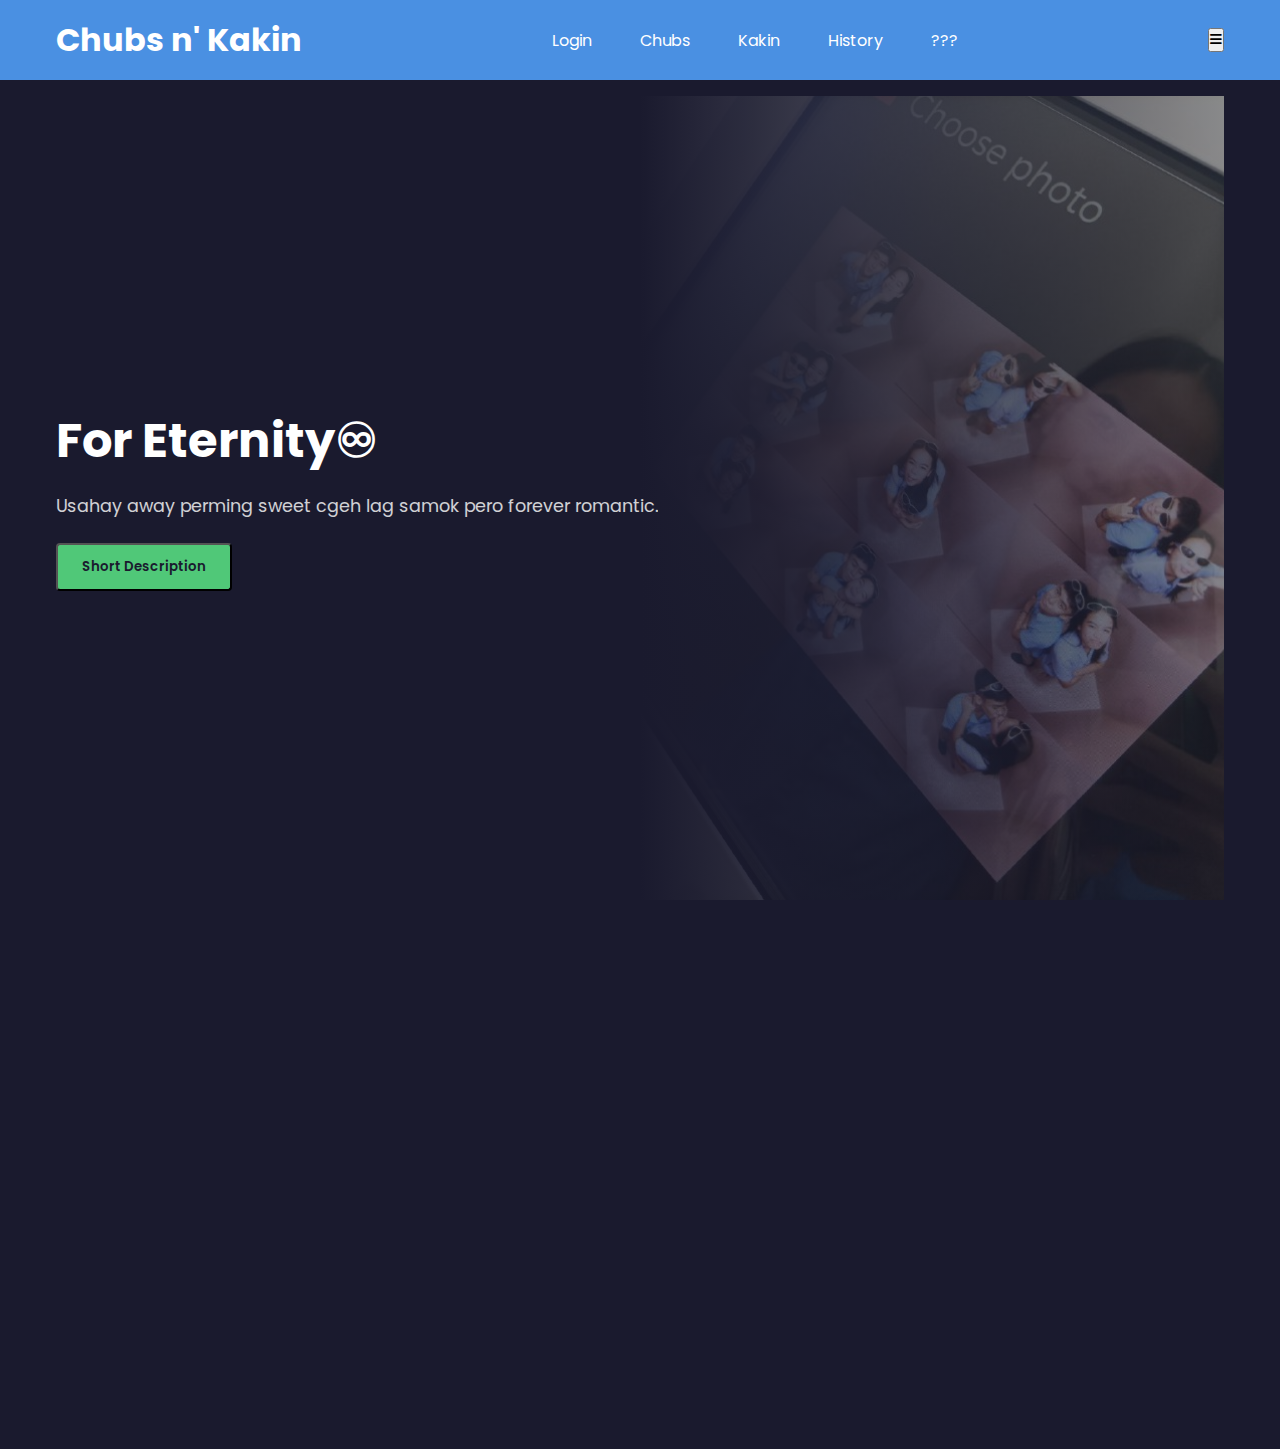
<file: index.html>
<!DOCTYPE html>
<html lang="en">
<head>
    <meta charset="UTF-8">
    <meta name="viewport" content="width=device-width, initial-scale=1.0">
    <title>Chubs n' Kakin - Online Journal</title>
    <link rel="stylesheet" href="https://cdnjs.cloudflare.com/ajax/libs/font-awesome/6.4.0/css/all.min.css">
    <style>
        @import url('https://fonts.googleapis.com/css2?family=Poppins:wght@300;400;500;600;700&display=swap');

        :root {
            --primary: #4a90e2;
            --secondary: #50c878;
            --accent: #ff6b6b;
            --dark: #1a1a2e;
            --light: #ffffff;
            --text: #333333;
        }

        * {
            margin: 0;
            padding: 0;
            box-sizing: border-box;
            font-family: 'Poppins', sans-serif;
        }

        body {
            min-height: 100vh;
            background: var(--dark);
            color: var(--light);
            overflow-x: hidden;
        }

        .header {
            background-color: var(--primary);
            padding: 1rem 0;
            position: fixed;
            top: 0;
            left: 0;
            right: 0;
            z-index: 1000;
        }

        .nav-container {
            max-width: 1200px;
            margin: 0 auto;
            display: flex;
            justify-content: space-between;
            align-items: center;
            padding: 0 1rem;
        }

        .logo {
            font-size: 2rem;
            font-weight: 700;
            color: var(--light);
        }

        .nav-links {
            display: flex;
            gap: 1rem;
        }

        .nav-links a {
            color: var(--light);
            text-decoration: none;
            padding: 0.5rem 1rem;
            border-radius: 4px;
            transition: background-color 0.3s ease;
            position: relative;
        }

        .nav-links a:hover {
            background-color: rgba(255, 255, 255, 0.1);
        }

        .nav-links a::after {
            content: '';
            position: absolute;
            width: 100%;
            height: 2px;
            background-color: var(--light);
            bottom: -2px;
            left: 0;
            transform: scaleX(0);
            transition: transform 0.3s ease;
        }

        .nav-links a:hover::after {
            transform: scaleX(1);
        }

        .info-popup {
            position: absolute;
            top: 100%;
            left: 0;
            background-color: var(--dark);
            border: 1px solid var(--primary);
            border-radius: 4px;
            padding: 1rem;
            width: 250px;
            opacity: 0;
            visibility: hidden;
            transition: opacity 0.3s ease, visibility 0.3s ease;
            z-index: 1000;
        }

        .nav-links a:hover .info-popup {
            opacity: 1;
            visibility: visible;
        }

        .login-overlay {
            position: fixed;
            top: 0;
            left: 0;
            width: 100%;
            height: 100%;
            background-color: rgba(0, 0, 0, 0.8);
            display: flex;
            justify-content: center;
            align-items: center;
            z-index: 2000;
            opacity: 0;
            visibility: hidden;
            transition: opacity 0.3s ease, visibility 0.3s ease;
        }

        .login-overlay.active {
            opacity: 1;
            visibility: visible;
        }

        .login-container {
            background-color: var(--dark);
            border: 2px solid var(--primary);
            border-radius: 12px;
            padding: 3rem;
            width: 100%;
            max-width: 400px;
            position: relative;
            transform: translateY(-50px);
            transition: transform 0.3s ease, opacity 0.3s ease;
            opacity: 0;
            box-shadow: 0 10px 25px rgba(0, 0, 0, 0.5);
        }

        .login-overlay.active .login-container {
            transform: translateY(0);
            opacity: 1;
        }

        .login-container h2 {
            margin-bottom: 1.5rem;
            color: var(--primary);
            text-align: center;
            font-size: 2rem;
        }

        .login-container input {
            width: 100%;
            padding: 0.75rem;
            margin-bottom: 1rem;
            border: 1px solid var(--primary);
            background-color: rgba(255, 255, 255, 0.1);
            color: var(--light);
            border-radius: 4px;
            transition: border-color 0.3s ease, box-shadow 0.3s ease;
            font-size: 1rem;
        }

        .login-container input:focus {
            outline: none;
            border-color: var(--secondary);
            box-shadow: 0 0 0 2px rgba(80, 200, 120, 0.3);
        }

        .login-container button[type="submit"] {
            width: 100%;
            padding: 0.75rem;
            background-color: var(--primary);
            color: var(--light);
            border: none;
            border-radius: 4px;
            cursor: pointer;
            transition: background-color 0.3s ease, transform 0.3s ease;
            font-weight: 600;
            font-size: 1rem;
        }

        .login-container button[type="submit"]:hover {
            background-color: #3a7bc8;
            transform: translateY(-2px);
        }

        .login-container button[type="submit"]:active {
            transform: translateY(0);
        }

        .close-login {
            position: absolute;
            top: 15px;
            right: 15px;
            background: none;
            border: none;
            color: var(--light);
            font-size: 1.5rem;
            cursor: pointer;
            transition: color 0.3s ease;
        }

        .close-login:hover {
            color: var(--accent);
        }

        .password-toggle {
            position: absolute;
            right: 10px;
            top: 50%;
            transform: translateY(-50%);
            background: none;
            border: none;
            color: var(--light);
            cursor: pointer;
        }

        .loading-screen {
            position: fixed;
            top: 0;
            left: 0;
            width: 100%;
            height: 100%;
            background-color: var(--dark);
            display: flex;
            flex-direction: column;
            justify-content: center;
            align-items: center;
            z-index: 3000;
            opacity: 0;
            visibility: hidden;
            transition: opacity 0.3s ease, visibility 0.3s ease;
        }

        .loading-screen.active {
            opacity: 1;
            visibility: visible;
        }

        .loading-icons {
            display: flex;
            justify-content: center;
            align-items: center;
            font-size: 3rem;
            margin-bottom: 2rem;
        }

        .loading-icon {
            animation: pulse 1.5s infinite alternate;
            margin: 0 1rem;
        }

        .loading-tip {
            text-align: center;
            max-width: 80%;
            font-size: 1.2rem;
            color: var(--light);
            opacity: 0.8;
        }

        @keyframes pulse {
            0% {
                transform: scale(1);
                opacity: 0.5;
            }
            100% {
                transform: scale(1.2);
                opacity: 1;
            }
        }

        .main-content {
            max-width: 1200px;
            margin: 6rem auto 2rem;
            padding: 0 1rem;
        }

        .hero {
            display: flex;
            align-items: center;
            gap: 2rem;
            margin-bottom: 2rem;
            position: relative;
            overflow: hidden;
            height: calc(100vh - 6rem);
        }

        .hero-text {
            flex: 1;
            z-index: 1;
        }

        .hero-text h1 {
            font-size: 3rem;
            margin-bottom: 1rem;
            color: var(--light);
        }

        .hero-text p {
            font-size: 1.1rem;
            margin-bottom: 1.5rem;
            color: var(--light);
            opacity: 0.8;
        }

        .hero-image {
            flex: 1;
            position: absolute;
            top: 0;
            right: 0;
            bottom: 0;
            width: 50%;
            background-image: url('1.jpg');
            background-size: cover;
            background-position: center;
        }

        .hero-image::before {
            content: '';
            position: absolute;
            top: 0;
            left: 0;
            right: 0;
            bottom: 0;
            background: linear-gradient(90deg, var(--dark) 0%, rgba(26, 26, 46, 0.5) 100%);
        }

        .cta-button {
            display: inline-block;
            background-color: var(--secondary);
            color: var(--dark);
            padding: 0.75rem 1.5rem;
            border-radius: 4px;
            text-decoration: none;
            font-weight: 600;
            transition: background-color 0.3s ease, transform 0.3s ease;
            position: relative;
            cursor: pointer;
        }

        .cta-button:hover {
            background-color: #45b168;
            transform: translateY(-3px);
        }

        .cta-overview {
            position: fixed;
            top: 50%;
            left: 50%;
            transform: translate(-50%, -50%);
            width: 80%;
            max-width: 600px;
            background-color: var(--dark);
            border: 2px solid var(--secondary);
            border-radius: 8px;
            padding: 2rem;
            z-index: 2000;
            display: none;
        }

        .cta-overview.active {
            display: block;
        }

        .cta-overview h3 {
            color: var(--secondary);
            margin-bottom: 1rem;
        }

        .cta-overview ul {
            list-style-type: none;
            padding-left: 0;
        }

        .cta-overview li {
            margin-bottom: 0.5rem;
            padding-left: 1.5rem;
            position: relative;
        }

        .cta-overview li::before {
            content: '\2022';
            color: var(--secondary);
            font-weight: bold;
            position: absolute;
            left: 0;
        }

        .close-overview {
            position: absolute;
            top: 10px;
            right: 10px;
            background: none;
            border: none;
            color: var(--light);
            font-size: 1.5rem;
            cursor: pointer;
        }

        .features {
            display: grid;
            grid-template-columns: repeat(auto-fit, minmax(250px, 1fr));
            gap: 2rem;
        }

        .feature-card {
            background-color: rgba(255, 255, 255, 0.05);
            border-radius: 8px;
            padding: 1.5rem;
            text-align: center;
            transition: transform 0.3s ease, box-shadow 0.3s ease;
            cursor: pointer;
        }

        .feature-card:hover {
            transform: translateY(-5px);
            box-shadow: 0 5px 15px rgba(0, 0, 0, 0.1);
        }

        .feature-card i {
            font-size: 3rem;
            color: var(--primary);
            margin-bottom: 1rem;
        }

        .feature-card h3 {
            margin-bottom: 0.5rem;
            color: var(--light);
        }

        .feature-card p {
            font-size: 0.9rem;
            color: var(--light);
            opacity: 0.8;
        }

        .overlay {
            position: fixed;
            top: 0;
            left: 0;
            width: 100%;
            height: 100%;
            background-color: rgba(0, 0, 0, 0.7);
            z-index: 1999;
            display: none;
        }

        .overlay.active {
            display: block;
        }

        @media (max-width: 768px) {
            .hero {
                flex-direction: column;
                height: auto;
            }

            .hero-image {
                position: relative;
                width: 100%;
                height: 300px;
            }

            .nav-links {
                display: none;
                flex-direction: column;
                position: absolute;
                top: 100%;
                left: 0;
                right: 0;
                background-color: var(--primary);
                padding: 1rem;
            }

            .nav-links.active {
                display: flex;
            }

            .nav-links a {
                padding: 0.5rem 0;
            }

            .mobile-menu-btn {
                display: block;
                background: none;
                border: none;
                color: var(--light);
                font-size: 1.5rem;
                cursor: pointer;
            }

            .login-container {
                padding: 2rem;
                max-width: 90%;
            }

            .cta-overview {
                width: 90%;
            }

            .hero-text h1 {
                font-size: 2rem;
            }

            .hero-text p {
                font-size: 1rem;
            }

            .features {
                grid-template-columns: 1fr;
            }
        }
    </style>
</head>
<body>
    <header class="header">
        <nav class="nav-container">
            <div class="logo">Chubs n' Kakin</div>
            <div class="nav-links">
                <a href="#" id="loginLink">Login</a>
                <a href="#chubs">
                    Chubs
                    <div class="info-popup">
                        <h4>Short, dark, and handsome</h4>
                        <p>Ang unang gwapo na uyab na pinaka the best nga uyab ni kakin, is a very caring and loyal bf but clingy kaayo. Super love kaayo niya si kakin, and pinangga pagud kaayo na permi nalang niya ispoil.(crybaby kaayo nga clingy)</p>
                    </div>
                </a>
                <a href="#kakin">
                    Kakin
                    <div class="info-popup">
                        <h4>1. Cute 2. Gwapa 3. Sexy 4. 1 n 2 n 3</h4>
                        <p>Ang pinaka da best and maldita nga uyab ni chubs, is a very sweet and loving gf but strong kaayo permi usahay. Super duper love na love kaayo niya si chubs na maka ingon gud na "I love you to the moon and back, chubs".</p>
                    </div>
                </a>
                <a href="#history">
                    History
                    <div class="info-popup">
                        <h4>Quick Summary</h4>
                        <p>Basically nag kaila sila pag grad 9 though nag developay silag feelings blind lang kaayo si chubs, but fast forward during the summer break it was the 29th of May, they started to link up and not yet pa gani ma abot og week chubs started courting kakin and from then on they started dating and for eternity na sila.</p>
                    </div>
                </a>
                <a href="#???">
                    ???
                    <div class="info-popup">
                        <h4>Future Plans</h4>
                        <p>Plans on travelling through all the island of the Philippines, own a car and motor; kang kakin kay pink kang chubs kay blue, have a family with 2 to 3 kids and if makaya kay hala 5 para marami, own pets and have a stable job.</p>
                    </div>
                </a>
            </div>
            <button class="mobile-menu-btn">
                <i class="fas fa-bars"></i>
            </button>
        </nav>
    </header>

    <div class="login-overlay" id="loginOverlay">
        <div class="login-container">
            <button class="close-login" id="closeLogin" aria-label="Close login form">&times;</button>
            <h2>Let's explore!</h2>
            <form id="loginForm">
                <div style="position: relative; margin-bottom: 1rem;">
                    <input type="email" id="email" placeholder="Email" required aria-label="Email">
                </div>
                <div style="position: relative; margin-bottom: 1rem;">
                    <input type="password" id="password" placeholder="Password" required aria-label="Password">
                    <button type="button" class="password-toggle" id="passwordToggle" aria-label="Toggle password visibility">
                        <i class="far fa-eye"></i>
                    </button>
                </div>
                <button type="submit">Log In</button>
            </form>
            <p style="text-align: center; margin-top: 1rem;">
                <a href="#" style="color: var(--primary); text-decoration: none; transition: color 0.3s ease;">Forgot password?</a>
            </p>
        </div>
    </div>

    <div class="loading-screen" id="loadingScreen">
        <div class="loading-icons">
            <i class="fas fa-kiss loading-icon" aria-hidden="true"></i>
            <i class="fas fa-heart loading-icon" aria-hidden="true"></i>
            <i class="fas fa-book loading-icon" aria-hidden="true"></i>
        </div>
        <p class="loading-tip" id="loadingTip" aria-live="polite"></p>
    </div>

    <main class="main-content">
        <section class="hero">
            <div class="hero-text">
                <h1>For Eternity♾</h1>
                <p>Usahay away perming sweet cgeh lag samok pero forever romantic.</p>
                <button class="cta-button" id="ctaButton">Short Description</button>
            </div>
            <div class="hero-image" role="img" aria-label="Person exercising in a gym"></div>
        </section>

        <div class="overlay" id="overlay"></div>
        <div class="cta-overview" id="ctaOverview">
            <button class="close-overview" id="closeOverview" aria-label="Close overview">&times;</button>
            <h3>Chubs n' Kakin</h3>
            <p>Chubs n' Kakin is an online love journal platform that offers:</p>
            <ul>
                <li>Photo gallery of chubs n' kakin😍</li>
                <li>Love History🥰</li>
                <li>What we plan on doing for the future🕗</li>
                <li>Their bucket list📃</li>
            </ul>
            <p>Log in and see the adventures and happenings of Chubs n' Kakin!</p>
        </div>

        <section class="features">
            <div class="feature-card">
                <i class="fas fa-heart" aria-hidden="true"></i>
                <h3>Love Status</h3>
                <p>Passionate and healthy relationship.</p>
            </div>
            <div class="feature-card">
                <i class="fas fa-seedling" aria-hidden="true"></i>
                <h3>Growth</h3>
                <p>Learning, growing, and adapting is what we call love.</p>
            </div>
            <div class="feature-card">
                <i class="fas fa-bed" aria-hidden="true"></i>
                <h3>Each Others Rest</h3>
                <p>Advanced analytics to monitor your improvements and keep you motivated.</p>
            </div>
            <div class="feature-card">
                <i class="fas fa-paw" aria-hidden="true"></i>
                <h3>Favorite animals</h3>
                <p>Kakin likes to have a pet dog while Chubs likes to have a pet iguana.</p>
            </div>
            <div class="feature-card">
                <i class="fas fa-person-walking" aria-hidden="true"></i>
                <h3>Destination Description</h3>
                <p>They don't care if their money will be ubos as long as they are happy.</p>
            </div>
            <div class="feature-card">
                <i class="fas fa-smile" aria-hidden="true"></i>
                <h3>Happiness</h3>
                <p>So jolly and guillible when they are together.</p>
            </div>
        </section>
    </main>

    <script>
        // Login overlay functionality
        const loginLink = document.getElementById('loginLink');
        const loginOverlay = document.getElementById('loginOverlay');
        const closeLogin = document.getElementById('closeLogin');
        const loginForm = document.getElementById('loginForm');
        const passwordInput = document.getElementById('password');
        const passwordToggle = document.getElementById('passwordToggle');
        const loadingScreen = document.getElementById('loadingScreen');
        const loadingTip = document.getElementById('loadingTip');
        const ctaButton = document.getElementById('ctaButton');
        const ctaOverview = document.getElementById('ctaOverview');
        const closeOverview = document.getElementById('closeOverview');
        const overlay = document.getElementById('overlay');
        const mobileMenuBtn = document.querySelector('.mobile-menu-btn');
        const navLinks = document.querySelector('.nav-links');

        loginLink.addEventListener('click', (e) => {
            e.preventDefault();
            loginOverlay.classList.add('active');
        });

        closeLogin.addEventListener('click', () => {
            loginOverlay.classList.remove('active');
        });

        loginOverlay.addEventListener('click', (e) => {
            if (e.target === loginOverlay) {
                loginOverlay.classList.remove('active');
            }
        });

        passwordToggle.addEventListener('click', () => {
            const type = passwordInput.getAttribute('type') === 'password' ? 'text' : 'password';
            passwordInput.setAttribute('type', type);
            passwordToggle.querySelector('i').classList.toggle('fa-eye');
            passwordToggle.querySelector('i').classList.toggle('fa-eye-slash');
        });

        ctaButton.addEventListener('click', () => {
            ctaOverview.classList.add('active');
            overlay.classList.add('active');
        });

        closeOverview.addEventListener('click', () => {
            ctaOverview.classList.remove('active');
            overlay.classList.remove('active');
        });

        overlay.addEventListener('click', () => {
            ctaOverview.classList.remove('active');
            overlay.classList.remove('active');
        });

        const love = [
            "Gwapa si kakin.",
            "Gwapo si Chubs.",
            "I miss my baby.",
            "For eternity.",
            "To the moon and back.",
            "Gwapa lgeh si kakin kaayo.",
            "Chubs pinaka gwapo.",
            "Kakin loves chubs.",
            "Chubs loves kakin.",
            "WE LOVE EACH OTHER!!!."
        ];

        function getRandomMsg() {
            return love[Math.floor(Math.random() * fitnessTips.length)];
        }

        loginForm.addEventListener('submit', (e) => {
            e.preventDefault();
            const email = document.getElementById('email').value;
            const password = passwordInput.value;
            
            // Here you would typically send the login data to your server
            console.log('Login attempt:', { email, password });
            
            // Simulate a successful login
            loginOverlay.classList.remove('active');
            loadingScreen.classList.add('active');
            
            // Display random fitness tips during loading
            let loveIndex = 0;
            const loveInterval = setInterval(() => {
                loadingTip.textContent = getRandomTip();
                tipIndex++;
                if (loveIndex >= love.length) {
                    clearInterval(loveInterval);
                }
            }, 3000);
            
           // Simulate loading time (6 seconds)
            setTimeout(() => {
                loadingScreen.classList.remove('active');
                clearInterval(loveInterval);
                // Redirect to Entrep6.html after successful login
                window.location.href = 'dashboard.html';
            }, 6000);
        }); 

        // Mobile menu functionality
        mobileMenuBtn.addEventListener('click', () => {
            navLinks.classList.toggle('active');
        });

        // Smooth scroll for navigation links
        document.querySelectorAll('a[href^="#"]').forEach(anchor => {
            anchor.addEventListener('click', function (e) {
                e.preventDefault();
                const target = document.querySelector(this.getAttribute('href'));
                if (target) {
                    target.scrollIntoView({
                        behavior: 'smooth'
                    });
                }
            });
        });

        // Add animation to feature cards on scroll
        const featureCards = document.querySelectorAll('.feature-card');

        const observerOptions = {
            threshold: 0.1
        };

        const observer = new IntersectionObserver((entries) => {
            entries.forEach(entry => {
                if (entry.isIntersecting) {
                    entry.target.style.opacity = '1';
                    entry.target.style.transform = 'translateY(0)';
                }
            });
        }, observerOptions);

        featureCards.forEach(card => {
            card.style.opacity = '0';
            card.style.transform = 'translateY(20px)';
            card.style.transition = 'opacity 0.5s ease, transform 0.5s ease';
            observer.observe(card);
        });

        // Add hover effect to feature cards
        featureCards.forEach(card => {
            card.addEventListener('mouseenter', () => {
                card.style.transform = 'translateY(-5px)';
                card.style.boxShadow = '0 5px 15px rgba(0, 0, 0, 0.1)';
            });
            card.addEventListener('mouseleave', () => {
                card.style.transform = 'translateY(0)';
                card.style.boxShadow = 'none';
            });
        });

        // Add parallax effect to hero image
        const heroImage = document.querySelector('.hero-image');
        window.addEventListener('scroll', () => {
            const scrollPosition = window.pageYOffset;
            heroImage.style.backgroundPositionY = `${scrollPosition * 0.5}px`;
        });
    </script>
</body>
</html>
</file>
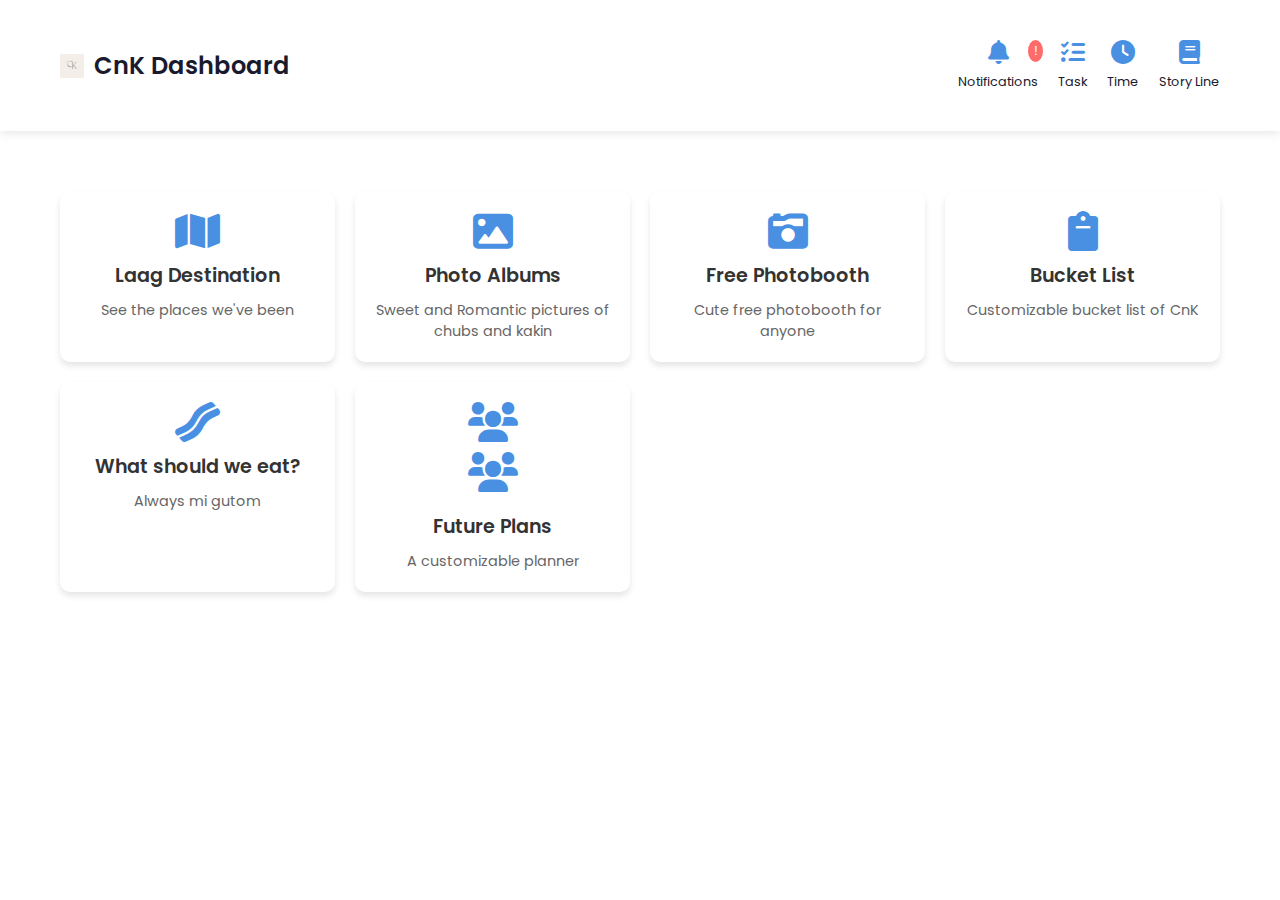
<file: dashboard.html>
<!DOCTYPE html>
    <html lang="en">
    <head>
        <meta charset="UTF-8">
        <meta name="viewport" content="width=device-width, initial-scale=1.0">
        <title>Chubs n' Kakin</title>
        <link href="https://cdnjs.cloudflare.com/ajax/libs/font-awesome/6.0.0-beta3/css/all.min.css" rel="stylesheet">
        <style>
            @import url('https://fonts.googleapis.com/css2?family=Poppins:wght@300;400;500;600;700&display=swap');
    
            :root {
                --primary: #4a90e2;
                --secondary: #50c878;
                --accent: #ff6b6b;
                --dark: #1a1a2e;
                --light: #ffffff;
                --text: #333333;
                --gray: #f0f0f0;
            }
    
            * {
                margin: 0;
                padding: 0;
                box-sizing: border-box;
                font-family: 'Poppins', sans-serif;
            }
    
            body {
                background-color: var(--light);
                color: var(--text);
                overflow-x: hidden;
            }
    
            .container {
                max-width: 1200px;
                margin: 0 auto;
                padding: 20px;
            }
    
            header {
                background-color: var(--light);
                color: var(--dark);
                padding: 20px 0;
                box-shadow: 0 2px 10px rgba(0, 0, 0, 0.1);
                position: sticky;
                top: 0;
                z-index: 1000;
            }
    
            .header-content {
                display: flex;
                justify-content: space-between;
                align-items: center;
            }
    
            .logo {
                display: flex;
                align-items: center;
                gap: 10px;
            }
    
            .logo i {
                font-size: 2rem;
                color: var(--primary);
            }
    
            .logo h1 {
                font-size: 1.5rem;
                font-weight: 600;
            }
    
            .header-actions {
                display: flex;
                gap: 20px;
            }
    
            .header-action {
                cursor: pointer;
                position: relative;
                transition: transform 0.3s ease;
                text-align: center;
            }
    
            .header-action:hover {
                transform: scale(1.1);
            }
    
            .header-action i {
                font-size: 1.5rem;
                color: var(--primary);
            }
    
            .header-action span {
                font-size: 0.8rem;
                display: block;
                margin-top: 5px;
            }
    
            .notification-badge {
                position: absolute;
                top: -5px;
                right: -5px;
                background-color: var(--accent);
                color: var(--light);
                border-radius: 50%;
                padding: 2px 6px;
                font-size: 0.7rem;
                animation: pulse 2s infinite;
            }
    
            @keyframes pulse {
                0% { transform: scale(1); }
                50% { transform: scale(1.2); }
                100% { transform: scale(1); }
            }
    
            .dashboard {
                display: grid;
                grid-template-columns: repeat(auto-fit, minmax(250px, 1fr));
                gap: 20px;
                margin-top: 40px;
            }
    
            .dashboard-item {
                background-color: var(--light);
                border-radius: 10px;
                padding: 20px;
                text-align: center;
                cursor: pointer;
                transition: all 0.3s ease;
                box-shadow: 0 4px 6px rgba(0, 0, 0, 0.1);
                position: relative;
                overflow: hidden;
            }
    
            .dashboard-item::before {
                content: '';
                position: absolute;
                top: -50%;
                left: -50%;
                width: 200%;
                height: 200%;
                background: radial-gradient(circle, rgba(255,255,255,0.8) 0%, rgba(255,255,255,0) 70%);
                opacity: 0;
                transition: opacity 0.3s ease;
            }
    
            .dashboard-item:hover::before {
                opacity: 1;
                animation: shine 1.5s infinite;
            }
    
            @keyframes shine {
                0% { transform: rotate(0deg); }
                100% { transform: rotate(360deg); }
            }
    
            .dashboard-item:hover {
                transform: translateY(-5px);
                box-shadow: 0 6px 8px rgba(0, 0, 0, 0.15);
            }
    
            .dashboard-item i {
                font-size: 2.5rem;
                color: var(--primary);
                margin-bottom: 10px;
            }
    
            .dashboard-item h2 {
                font-size: 1.2rem;
                margin-bottom: 10px;
                font-weight: 600;
            }
    
            .dashboard-item p {
                font-size: 0.9rem;
                color: #666;
            }
    
            .modal {
                display: none;
                position: fixed;
                z-index: 1000;
                left: 0;
                top: 0;
                width: 100%;
                height: 100%;
                background-color: rgba(0, 0, 0, 0.5);
                animation: fadeIn 0.3s ease;
            }
    
            @keyframes fadeIn {
                from { opacity: 0; }
                to { opacity: 1; }
            }
    
            .modal-content {
                background-color: var(--light);
                margin: 5% auto;
                padding: 20px;
                border-radius: 10px;
                width: 90%;
                max-width: 500px;
                position: relative;
                animation: slideIn 0.3s ease;
                max-height: 90vh;
                overflow-y: auto;
            }
    
            @keyframes slideIn {
                from { transform: translateY(-50px); opacity: 0; }
                to { transform: translateY(0); opacity: 1; }
            }
    
            .close {
                color: #aaa;
                float: right;
                font-size: 28px;
                font-weight: bold;
                cursor: pointer;
                transition: color 0.3s ease;
            }
    
            .close:hover,
            .close:focus {
                color: var(--accent);
            }
    
            #todoList {
                list-style-type: none;
                padding: 0;
                max-height: 300px;
                overflow-y: auto;
            }
    
            #todoList li {
                display: flex;
                justify-content: space-between;
                align-items: center;
                padding: 10px;
                border-bottom: 1px solid #eee;
                transition: all 0.3s ease;
            }
    
            #todoList li:hover {
                background-color: #f9f9f9;
            }
    
            #todoList li:last-child {
                border-bottom: none;
            }
    
            #todoList li.completed {
                text-decoration: line-through;
                color: #888;
            }
    
            .todo-actions {
                display: flex;
                gap: 10px;
            }
    
            .todo-actions button {
                background: none;
                border: none;
                cursor: pointer;
                font-size: 1rem;
                transition: color 0.3s ease;
            }
    
            .todo-actions button:hover {
                color: var(--primary);
            }
    
            #todoInput, #todoCategory {
                width: 100%;
                padding: 10px;
                margin-bottom: 10px;
                border: 1px solid #ddd;
                border-radius: 5px;
                transition: border-color 0.3s ease;
            }
    
            #todoInput:focus, #todoCategory:focus {
                outline: none;
                border-color: var(--primary);
            }
    
            #addTodo {
                background-color: var(--primary);
                color: var(--light);
                border: none;
                padding: 10px 20px;
                border-radius: 5px;
                cursor: pointer;
                transition: background-color 0.3s ease;
            }
    
            #addTodo:hover {
                background-color: #3a7bc8;
            }
    
            #healthCheck {
                text-align: center;
            }
    
            .health-input {
                display: flex;
                justify-content: space-between;
                margin-bottom: 20px;
            }
    
            .health-input input {
                width: 45%;
                padding: 10px;
                border: 1px solid #ddd;
                border-radius: 5px;
                transition: border-color 0.3s ease;
            }
    
            .health-input input:focus {
                outline: none;
                border-color: var(--primary);
            }
    
            #checkHealth {
                background-color: var(--primary);
                color: var(--light);
                border: none;
                padding: 10px 20px;
                border-radius: 5px;
                cursor: pointer;
                transition: background-color 0.3s ease;
            }
    
            #checkHealth:hover {
                background-color: #3a7bc8;
            }
    
            #healthResult {
                margin-top: 20px;
                padding: 15px;
                border-radius: 5px;
                background-color: #f0f0f0;
                display: none;
            }
    
            #healthSuggestions {
                margin-top: 20px;
                text-align: left;
            }
    
            .health-chart {
                width: 100%;
                height: 200px;
                margin-top: 20px;
                position: relative;
            }
    
            .health-chart-bar {
                position: absolute;
                bottom: 0;
                width: 40%;
                background-color: var(--primary);
                transition: height 0.5s ease;
            }
    
            .health-chart-label {
                position: absolute;
                bottom: -25px;
                width: 40%;
                text-align: center;
                font-size: 0.8rem;
            }
    
            #heartRateBar {
                left: 10%;
            }
    
            #pulseRateBar {
                right: 10%;
            }
    
            #heartRateLabel {
                left: 10%;
            }
    
            #pulseRateLabel {
                right: 10%;
            }
    
            .notification-item {
                padding: 15px;
                border-bottom: 1px solid #eee;
                transition: background-color 0.3s ease;
            }
    
            .notification-item:hover {
                background-color: #f9f9f9;
            }
    
            .notification-item:last-child {
                border-bottom: none;
            }
    
            .notification-title {
                font-weight: bold;
                margin-bottom: 5px;
                color: var(--primary);
            }
    
            .notification-message {
                font-size: 0.9rem;
                color: #666;
                margin-bottom: 5px;
            }
    
            .notification-time {
                font-size: 0.8rem;
                color: #999;
            }
    
            .notification-actions {
                margin-top: 10px;
            }
    
            .notification-action {
                background-color: var(--primary);
                color: var(--light);
                border: none;
                padding: 5px 10px;
                border-radius: 3px;
                cursor: pointer;
                font-size: 0.8rem;
                transition: background-color 0.3s ease;
            }
    
            .notification-action:hover {
                background-color: #3a7bc8;
            }
    
            @media (max-width: 768px) {
                .header-content {
                    flex-direction: column;
                    gap: 20px;
                }
    
                .dashboard {
                    grid-template-columns: 1fr;
                }
            }
        </style>
    </head>
    <body>
        <header>
            <div class="container">
                <div class="header-content">
                    <div class="logo">
                        <img src="1.png" alt="Logo" style="width: 24px; height: 24px; vertical-align: middle;">
                        <h1>CnK Dashboard</h1>
                    </div>
                    <div class="header-actions">
                        <div class="header-action" id="notificationBtn">
                            <i class="fas fa-bell"></i>
                            <span class="notification-badge">!</span>
                            <span>Notifications</span>
                        </div>
                        <div class="header-action" id="todoBtn">
                            <i class="fas fa-tasks"></i>
                            <span>Task</span>
                        </div>
                        <div class="header-action" id="healthBtn">
                            <i class="fas fa-clock"></i>
                            <span>Time</span>
                        </div>
                        <div class="header-action" id="profileBtn">
                            <i class="fas fa-book"></i>
                            <span>Story Line</span>
                        </div>
                    </div>
                </div>
            </div>
        </header>
    
        <main class="container">
            <div class="dashboard">
                <div class="dashboard-item" data-redirect="laag.html">
                    <i class="fas fa-map"></i>
                    <h2>Laag Destination</h2>
                    <p>See the places we've been</p>
                </div>
                <div class="dashboard-item" data-redirect="album.html">
                    <i class="fas fa-image"></i>
                    <h2>Photo Albums</h2>
                    <p>Sweet and Romantic pictures of chubs and kakin</p>
                </div>
                <div class="dashboard-item" data-redirect="Entrep4.html">
                    <i class="fas fa-camera-retro"></i>
                    <h2>Free Photobooth</h2>
                    <p>Cute free photobooth for anyone</p>
                </div>
                <div class="dashboard-item" data-redirect="Entrep7.html">
                    <i class="fas fa-clipboard"></i>
                    <h2>Bucket List</h2>
                    <p>Customizable bucket list of CnK</p>
                </div>
                <div class="dashboard-item" data-redirect="Entrep8.html">
                    <i class="fas fa-bacon"></i>
                    <h2>What should we eat?</h2>
                    <p>Always mi gutom</p>
                </div>
                <div class="dashboard-item" data-redirect="Entrep11.html">
                    <i class="fas fa-users"></i>
                    <h2><i class="fas fa-users"></i>
                    <h2>Future Plans</h2>
                    <p>A customizable planner</p>
                </div>
            </div>
        </main>
    
        <div id="todoModal" class="modal">
            <div class="modal-content">
                <span class="close">&times;</span>
                <h2>Task Manager</h2>
                <input type="text" id="todoInput" placeholder="Add a new task">
                <select id="todoCategory">
                    <option value="laag">We go to</option>
                    <option value="buy">Buy me food</option>
                    <option value="assignments">Assignments</option>
                    <option value="other">Other</option>
                </select>
                <button id="addTodo">Add Task</button>
                <ul id="todoList"></ul>
            </div>
        </div>
    
    
        <div id="notificationModal" class="modal">
            <div class="modal-content">
                <span class="close">&times;</span>
                <h2>Notifications</h2>
                <div id="notificationList"></div>
            </div>
        </div>
    
        <script>
            // Task Manager
            const todoList = document.getElementById('todoList');
            const todoInput = document.getElementById('todoInput');
            const todoCategory = document.getElementById('todoCategory');
            const addTodoBtn = document.getElementById('addTodo');
            const todoBtn = document.getElementById('todoBtn');
            const todoModal = document.getElementById('todoModal');
    
            let todos = JSON.parse(localStorage.getItem('todos')) || [];
    
            function updateTodos() {
                todoList.innerHTML = '';
                todos.forEach((todo, index) => {
                    const li = document.createElement('li');
                    li.innerHTML = `
                        <span>${todo.text} <small>(${todo.category})</small></span>
                        <div class="todo-actions">
                            <button onclick="toggleTodo(${index})"><i class="fas ${todo.completed ? 'fa-check-circle' : 'fa-circle'}"></i></button>
                            <button onclick="editTodo(${index})"><i class="fas fa-edit"></i></button>
                            <button onclick="deleteTodo(${index})"><i class="fas fa-trash"></i></button>
                        </div>
                    `;
                    if (todo.completed) li.classList.add('completed');
                    li.style.opacity = '0';
                    li.style.transform = 'translateY(-20px)';
                    todoList.appendChild(li);
                    setTimeout(() => {
                        li.style.transition = 'all 0.3s ease';
                        li.style.opacity = '1';
                        li.style.transform = 'translateY(0)';
                    }, index * 100);
                });
                localStorage.setItem('todos', JSON.stringify(todos));
            }
    
            function addTodo() {
                const text = todoInput.value.trim();
                const category = todoCategory.value;
                if (text) {
                    todos.push({ text, category, completed: false });
                    todoInput.value = '';
                    updateTodos();
                }
            }
    
            function toggleTodo(index) {
                todos[index].completed = !todos[index].completed;
                updateTodos();
            }
    
            function editTodo(index) {
                const newText = prompt('Edit task:', todos[index].text);
                if (newText !== null) {
                    todos[index].text = newText.trim();
                    updateTodos();
                }
            }
    
            function deleteTodo(index) {
                todos.splice(index, 1);
                updateTodos();
            }
    
            addTodoBtn.addEventListener('click', addTodo);
            todoBtn.addEventListener('click', () => {
                updateTodos();
                todoModal.style.display = 'block';
            });

    
            // Notifications
            const notificationBtn = document.getElementById('notificationBtn');
            const notificationModal = document.getElementById('notificationModal');
            const notificationList = document.getElementById('notificationList');
    
            const notifications = [
                { 
                    title: 'New Workout Plan Available', 
                    message: 'Your personalized workout plan for this week is ready! It includes a mix of strength training and cardio exercises tailored to your fitness goals.',
                    time: '2 hours ago',
                    action: 'View Plan'
                },
                { 
                    title: 'Nutrition Tip of the Day', 
                    message: 'Boost your protein intake with these delicious and healthy recipes. Perfect for post-workout recovery!',
                    time: '1 day ago',
                    action: 'See Recipes'
                },
                { 
                    title: 'Community Challenge Alert', 
                    message: 'Join the 30-day squat challenge starting tomorrow! Compete with friends and win exciting prizes.',
                    time: '2 days ago',
                    action: 'Join Challenge'
                }
            ];
    
            function updateNotifications() {
                notificationList.innerHTML = '';
                notifications.forEach(notification => {
                    const notificationItem = document.createElement('div');
                    notificationItem.classList.add('notification-item');
                    notificationItem.innerHTML = `
                        <div class="notification-title">${notification.title}</div>
                        <div class="notification-message">${notification.message}</div>
                        <div class="notification-time">${notification.time}</div>
                        <div class="notification-actions">
                            <button class="notification-action">${notification.action}</button>
                        </div>
                    `;
                    notificationList.appendChild(notificationItem);
                });
            }
    
            notificationBtn.addEventListener('click', () => {
                updateNotifications();
                notificationModal.style.display = 'block';
            });
    
            // Close modals
            document.querySelectorAll('.close').forEach(closeBtn => {
                closeBtn.addEventListener('click', function() {
                    this.closest('.modal').style.display = 'none';
                });
            });
    
            window.addEventListener('click', function(event) {
                if (event.target.classList.contains('modal')) {
                    event.target.style.display = 'none';
                }
            });
    
            // Dashboard item click handlers
            document.querySelectorAll('.dashboard-item').forEach(item => {
                item.addEventListener('click', function() {
                    const redirect = this.getAttribute('data-redirect');
                    document.querySelectorAll('.dashboard-item').forEach(otherItem => {
                        if (otherItem !== this) {
                            otherItem.classList.add('fade-out');
                        }
                    });
                    setTimeout(() => {
                        window.location.href = redirect;
                    }, 500);
                });
            });
        </script>
    </body>
    </html>
</file>
